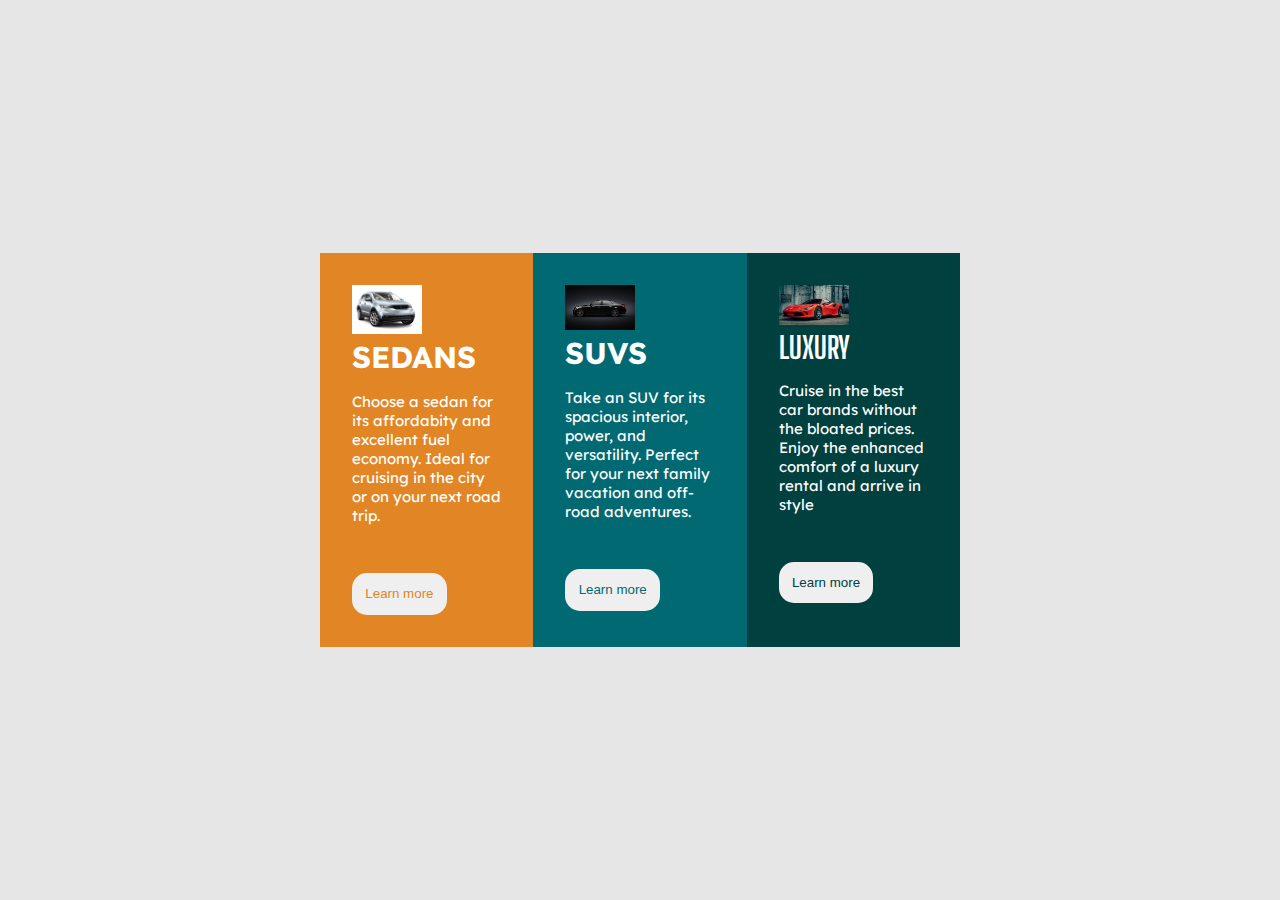
<file: week4/index.html>
<!DOCTYPE html>
<html lang="en">
  <head>
    <meta charset="UTF-8" />
    <meta http-equiv="X-UA-Compatible" content="IE=edge" />
    <meta name="viewport" content="width=device-width, initial-scale=1.0" />
    <title>Flexbox and Grid</title>
    <link rel="stylesheet" href="style.css" />
    <link rel="preconnect" href="https://fonts.googleapis.com" />
    <link rel="preconnect" href="https://fonts.gstatic.com" crossorigin />
    <link
      href="https://fonts.googleapis.com/css2?family=Lexend+Deca&display=swap"
      rel="stylesheet"
    />
    <link rel="preconnect" href="https://fonts.googleapis.com" />
    <link rel="preconnect" href="https://fonts.gstatic.com" crossorigin />
    <link
      href="https://fonts.googleapis.com/css2?family=Big+Shoulders+Display:wght@700&family=Lexend+Deca&display=swap"
      rel="stylesheet"
    />
  </head>
  <body>
    <main>
      <div class="boss">
        <div class="first-column">
          <div class="top.p"><img src="suv1.jpg" alt="" /></div>
          <h2>SEDANS</h2>
          <p class="content">
            Choose a sedan for its affordabity and excellent fuel economy. Ideal
            for cruising in the city or on your next road trip.
          </p>

          <button>Learn more</button>
        </div>

        <div class="second-column">
          <div class="top.p"><img src="sedan1.jpg" alt="" /></div>
          <h2>SUVS</h2>
          <p class="content">
            Take an SUV for its spacious interior, power, and versatility.
            Perfect for your next family vacation and off-road adventures.
          </p>
          <button>Learn more</button>
        </div>

        <div class="third-column">
          <div class="top.p"><img src="luxury1.avif" alt="" /></div>
          <h2>LUXURY</h2>
          <p class="content">
            Cruise in the best car brands without the bloated prices. Enjoy the
            enhanced comfort of a luxury rental and arrive in style
          </p>
          <button>Learn more</button>
        </div>
      </div>
    </main>
  </body>
</html>
</file>
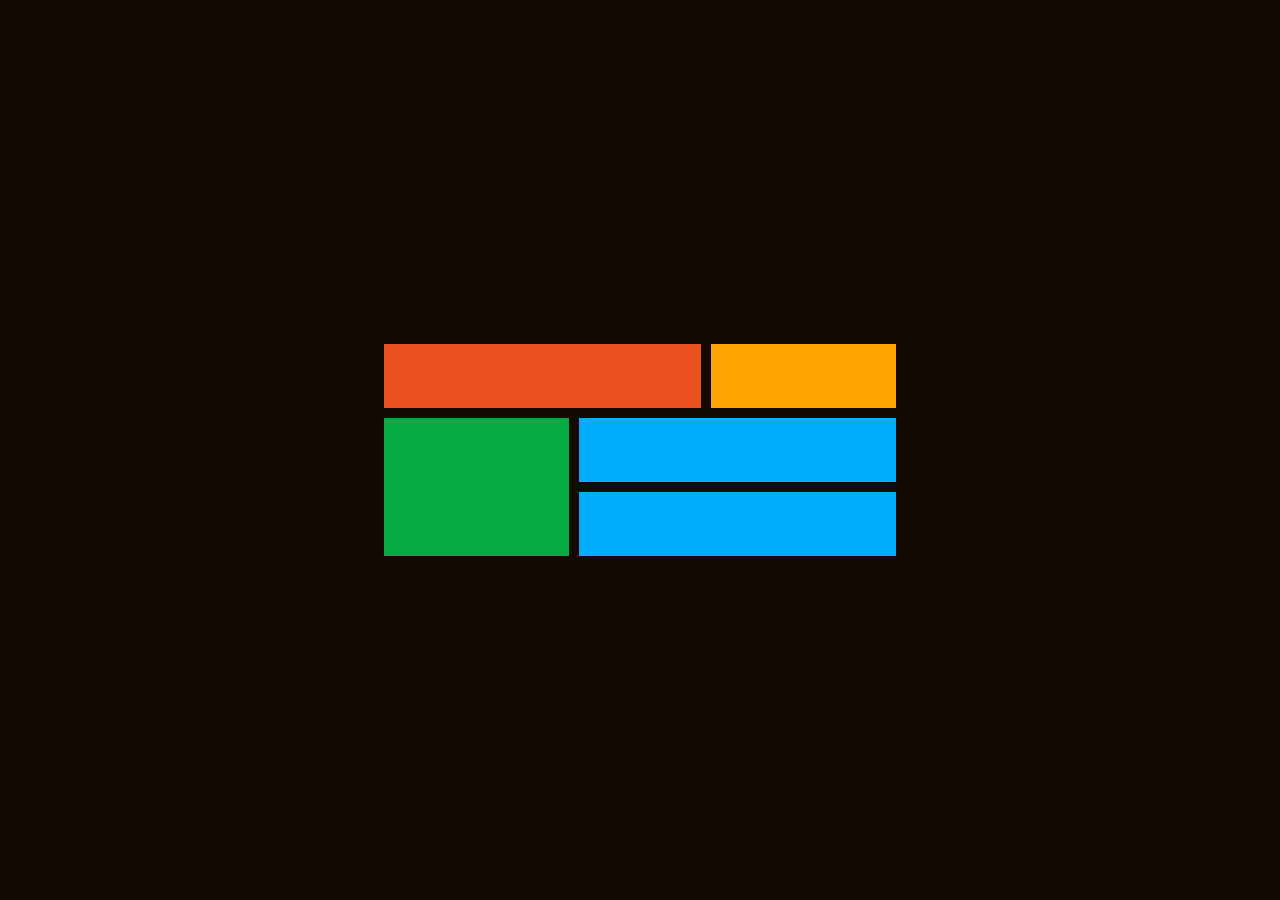
<file: week4/grid.html>
<!DOCTYPE html>
<html lang="en">
<head>
    <meta charset="UTF-8">
    <meta http-equiv="X-UA-Compatible" content="IE=edge">
    <meta name="viewport" content="width=device-width, initial-scale=1.0">
    <title>Grid Layout</title>
    <link rel="stylesheet" href="grid.css">
</head>
<body>
    <main>
        <div class="item-a"></div>
        <div class="item-b"></div>
        <div class="item-c"></div>
        <div class="item-d"></div>
        <div class="item-e"></div>
    </main>
</body>
</html>
</file>
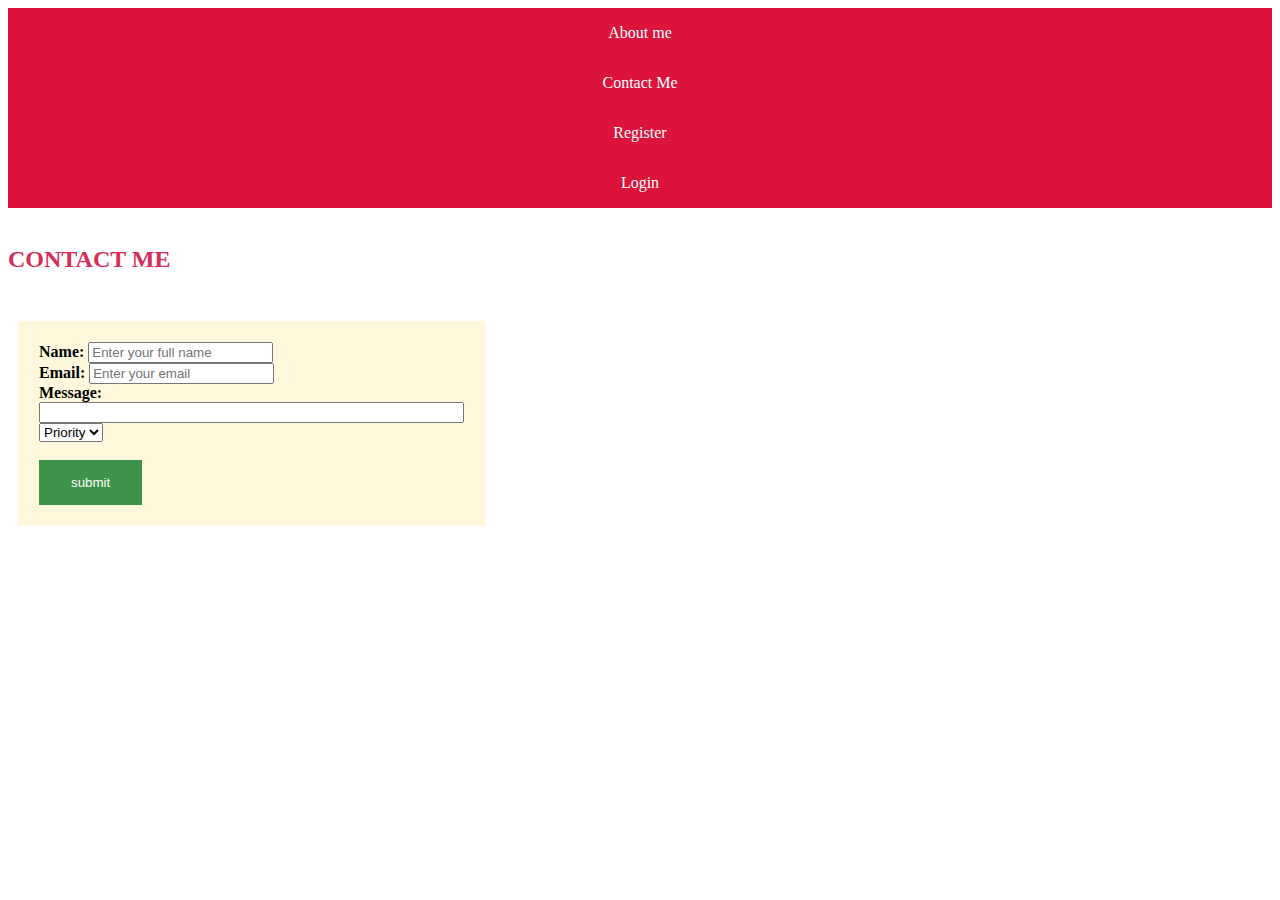
<file: week3/Tributepage/contactme.html>
<!DOCTYPE html>
<html>
  <head>
    <meta charset="utf-8" />
    <meta name="viewport" content="width=device-width" />
    <title>About me</title>
    <link href="style.css" rel="stylesheet" type="text/css" />
    <style>
      .level {
        background-colour: none;
      }
    </style>
  </head>

  <body>
    <header>
      <nav>
        <div>
          <ul>
            <li><a href="index.html">About me</a></li>
            <li><a href="contactme.html">Contact Me</a></li>
            <li><a href="register.html">Register</a></li>
            <li><a href="login.html">Login</a></li>
          </ul>
        </div>
      </nav>
    </header>

    <main>
      <section>
        <br />
        <div class="title">
          <h2><b>CONTACT ME</b></h2>
        </div>
      </section>
      <br />

      <form>
        <fieldset class="fieldset" style="width: 30%">
          <label><b>Name:</b></label>
          <input type="text" placeholder="Enter your full name" /> <br />
          <label for="email"><b>Email:</b></label>
          <input class="level" type="email" placeholder="Enter your email" />

          <div>
            <label><b>Message:</b></label
            ><br />
            <input type="textarea" size="50px" /><br />
          </div>
          <select>
            <option>Priority</option></select
          ><br />
          <br />
          <input type="submit" value="submit" />
        </fieldset>
      </form>
    </main>
  </body>
</html>
</file>
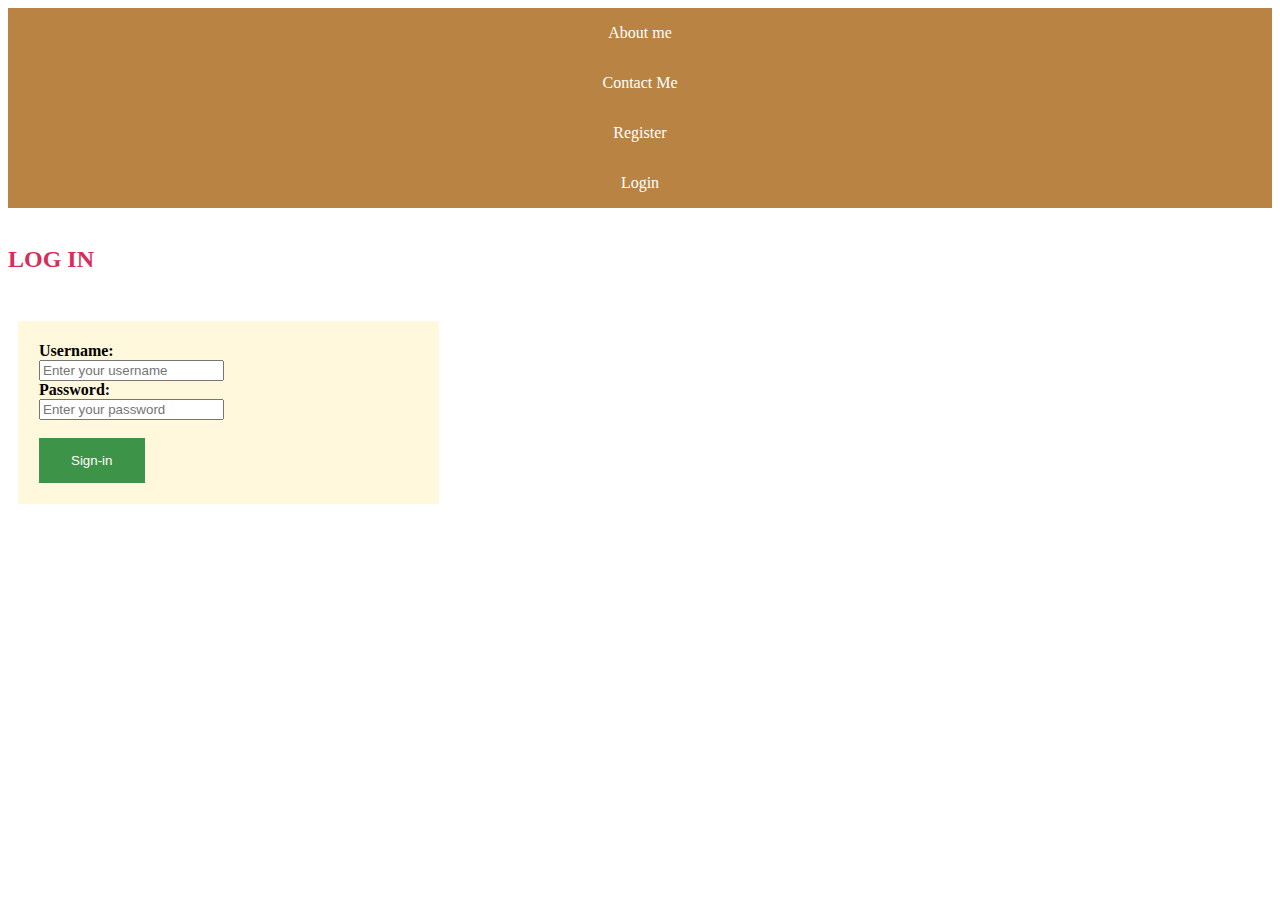
<file: week3/Tributepage/login.html>
<!DOCTYPE html>
<html>

<head>
  <meta charset="utf-8">
  <meta name="viewport" content="width=device-width">
  <title>About me </title>
  <link href="style.css" rel="stylesheet" type="text/css" />
  <style>ul{ background-color: rgb(184, 131, 67);} </style>
</head>

<body >
  <header >
    <nav>
     <div>
            <ul>
                <li><a href="index.html">About me</a></li>
                <li><a href="contactme.html">Contact Me</a></li>
                <li><a href="register.html">Register</a></li>
                <li><a href="login.html">Login</a></li>
            </ul>
     </div>
    </nav>
  </header>

  <main>
    <section><br>
      <div class="title"> <b><h2>LOG IN</h2></b></div>
    </section><br> 

   <form>
    <fieldset  class="fieldset" style="width: 30%">
      <label><b>Username:</b></label><br>
      <input  type="text" placeholder="Enter your username" size=""/><br>
      <label><b>Password:</b></label><br>
      <input type="password" placeholder="Enter your password" size=""/><br><br>
      <input type="submit" value="Sign-in">
    </fieldset>
   </form>
  </main>  
</body>
</html>
</file>
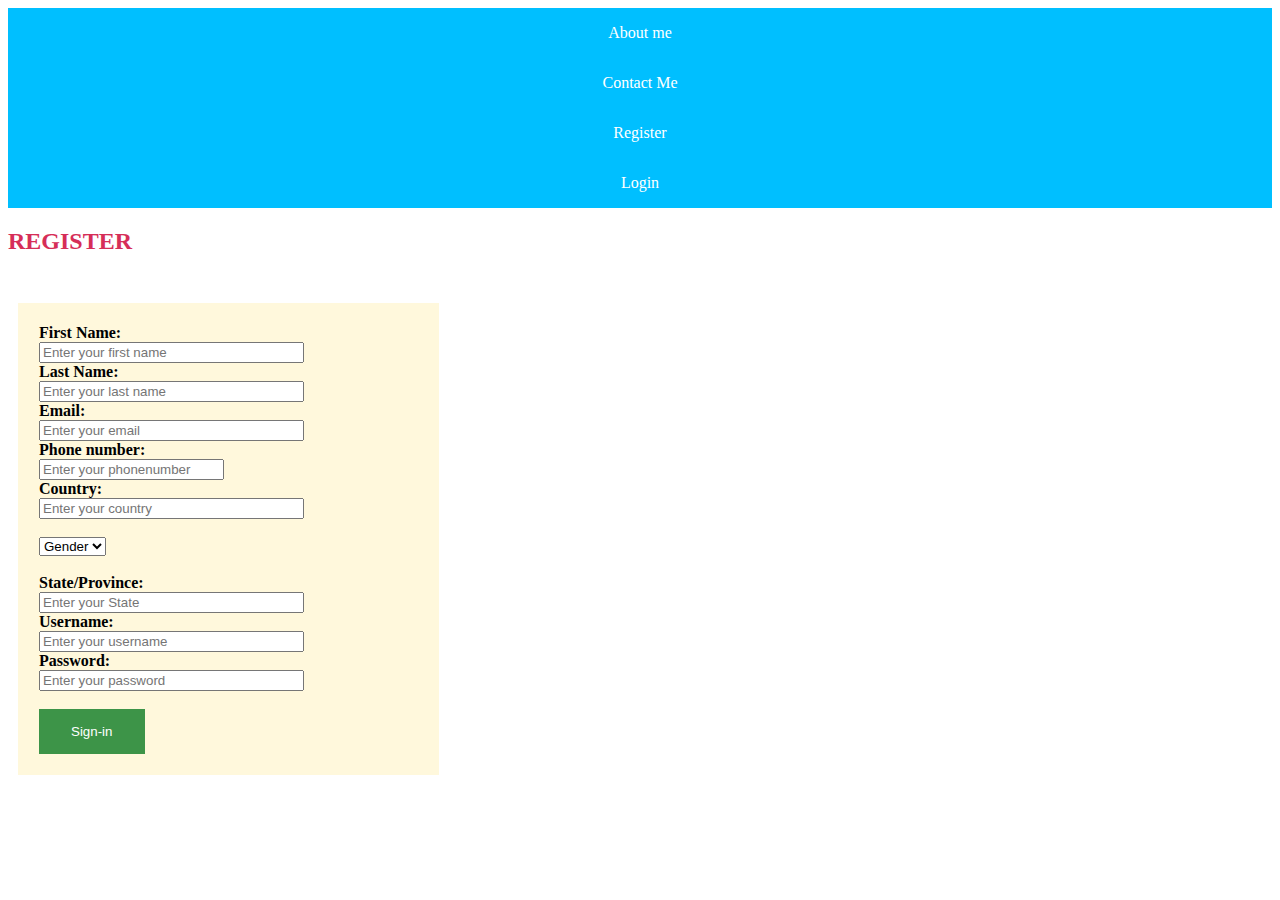
<file: week3/Tributepage/register.html>
<!DOCTYPE html>
<html>

<head>
  <meta charset="utf-8">
  <meta name="viewport" content="width=device-width">
  <title>About me </title>
  <link href="style.css" rel="stylesheet" type="text/css" />
  <style>ul{ background-color: deepskyblue;} </style>
</head>

<body >
  <header >
    <nav>
     <div>
        <ul>
            <li><a href="index.html">About me</a></li>
            <li><a href="contactme.html">Contact Me</a></li>
            <li><a href="register.html">Register</a></li>
            <li><a href="login.html">Login</a></li>
        </ul>
     </div>
    </nav>
  </header>

  <main>
    <section>
      <div class="title"> <b><h2>REGISTER</h2></b></div>
    </section><br> 

   <form>
    <fieldset  class="fieldset" style="width: 30%">
    <label><b>First Name:</b></label><br>
    <input type="text" placeholder="Enter your first name" size="30px"> <br>
    <label><b>Last Name:</b></label><br>
    <input type="text" placeholder="Enter your last name" size="30px"> <br>
    <label for="email"><b>Email:</b></label><br>
    <input type="email" placeholder="Enter your email" size="30px"/><br>
    <label><b>Phone number:</b></label><br>
    <input type="number" placeholder="Enter your phonenumber" size="30px"> <br>
    <label><b>Country:</b></label><br>
    <input type="text" placeholder="Enter your country" size="30px"/><br>
    <br>
    <select>
      <option>Gender</option>
      <option>Male</option>
      <option>Female</option>
    </select><br>
    <br>
    <label><b>State/Province:</b></label><br>
    <input type="text" placeholder="Enter your State" size="30px"/><br>
    <label><b>Username:</b></label><br>
    <input type="text" placeholder="Enter your username" size="30px"/><br>
    <label><b>Password:</b></label><br>
    <input type="password" placeholder="Enter your password" size="30px"/><br>
    <br>
    <input type="submit" value="Sign-in">
    </fieldset>   
   </form>
  </main>
</body>
</html>
</file>
<file: week4/style.css>
* {
  margin: 0;
  padding: 0;
  box-sizing: border-box;
}

body {
  background-color: hsl(0, 0%, 90%);
}
main {
  width: 50%;
  margin: auto;
  display: flex;
  justify-content: center;
  align-items: center;
  height: 100vh;
}

.boss {
  display: flex;
}

.first-column {
  background-color: #e28525;
  padding: 2em;
  width: 33.33%;
}

.first-column h2 {
  font-size: 30px;
  font-family: 'Lexend Deca', sans-serif;
  font-weight: 700;
  color: white;
  font: x-small;
}

.first-column button {
  border-radius: 15px;
  color: #e28525;
  padding: 1em;
  border: none;
}

.first-column .top-p {
  font-size: 15px;
  float: left;
  color: white;
  padding-bottom: 1pc;
}
.first-column .content {
  font-size: 15px;
  font-family: 'Lexend Deca', sans-serif;
  font-weight: 400;
  color: white;
  font: x-small;
  padding-top: 1pc;
  padding-bottom: 3pc;
}

.second-column {
  background-color: #016972;
  padding: 2em;
  width: 33.33%;
}

.second-column button {
  border-radius: 15px;
  color: #016972;
  padding: 1em;
  border: none;
}

.second-column h2 {
  font-size: 30px;
  font-family: 'Lexend Deca', sans-serif;
  font-weight: 700;
  color: white;
  font: x-small;
}

.second-column .top-p {
  font-size: 15px;
  color: white;
  padding-bottom: 1pc;
}
.second-column .content {
  font-size: 15px;
  font-family: 'Lexend Deca', sans-serif;
  font-weight: 400;
  color: white;
  font: x-small;
  padding-top: 1pc;
  padding-bottom: 3pc;
}

.third-column {
  background-color: #00403f;
  padding: 2em;
  width: 33.33%;
}

.third-column button {
  border-radius: 15px;
  color: #00403f;
  padding: 1em;
  border: none;
}

.third-column h2 {
  font-size: 30px;
  font-family: 'Big Shoulders Display', sans-serif;
  font-weight: 700;
  color: white;
  font: x-small;
}

.third-column .top-p {
  font-size: 15px;
  color: white;
  padding-bottom: 1pc;
}
.third-column .content {
  font-size: 15px;
  font-family: 'Lexend Deca', sans-serif;
  font-weight: 400;
  color: white;
  font: x-small;
  padding-top: 1pc;
  padding-bottom: 3pc;
}

img {
    max-width: 70px;
    max-height: 50px;
}
</file>
<file: week4/grid.css>
*{
    margin: 0;
    padding: 0;
}

body{
    background-color: rgb(19, 11, 3);
    display: flex;
    place-items: center;
    min-height: 100vh;

}

main{
    display: grid;
    margin: auto;
    grid-template-areas: 
    'a a b'
    'c d d'
    'c e e'
    ;
    gap: 10px;
    width: 40%;
}

main div {
    padding: 2em;

}

.item-a{
    background-color: #eb5020;
    grid-area: a;
}
.item-b{
    background-color: #ffa401;
    grid-area: b;
}
.item-c{
    background-color: #05aa42;
    grid-area: c;
}
.item-d{
    background-color: #01aefd;
    grid-area: d;
}
.item-e{
    background-color: #01aefd;
    grid-area: e;
}
</file>
<file: week3/Tributepage/style.css>
ul {
    list-style-type: none;
    margin: 0;
    padding: 0;
    overflow: hidden;
    background-color: crimson;
  }
      
  li a {   
    float: ridge;
  }
      
  li a {
    display: block;
    color: white;
    text-align: center;
    padding: 16px;
    text-decoration: none;
  }
      
  li a:hover {
    background-color: #111111;
  }
    
  img {
    width: 250px;
    height: 250px;
  }
  
  input:last-child {
    border: none;
    text-align: center;
    font: size: 20px;
    background-color: #3d9448;
    color: white;
    padding: 15px 32px;
}
.test{
    white-space: inherit;
    width: 500px;
    border: 1px solid white;
    overflow: hidden;
    text-overflow: clip;
    
}
.fieldset{
    background-color: cornsilk;
    width: 700px;
    border: 1px solid cornsilk;
    padding: 20px;
    margin: 10px;
    text-transform: unset;

}

.text{
    color: indianred ;
    font-size: xx-large;
    width: 60%
}
.text1{
    color: rgb(87, 154, 180) ;
    font-size: x-large;
}
.text2{
    color: rgb(145, 139, 87) ;
    font-size: larger;
}
.title{
  color:#d62e58
}

.button{
  background-color: #f10909;
  font-size: 24px;
  color: #fbbc05;
  border: none;
  cursor: pointer;
  margin: 4x 2px;
  border-radius: 10px;
}
</file>
